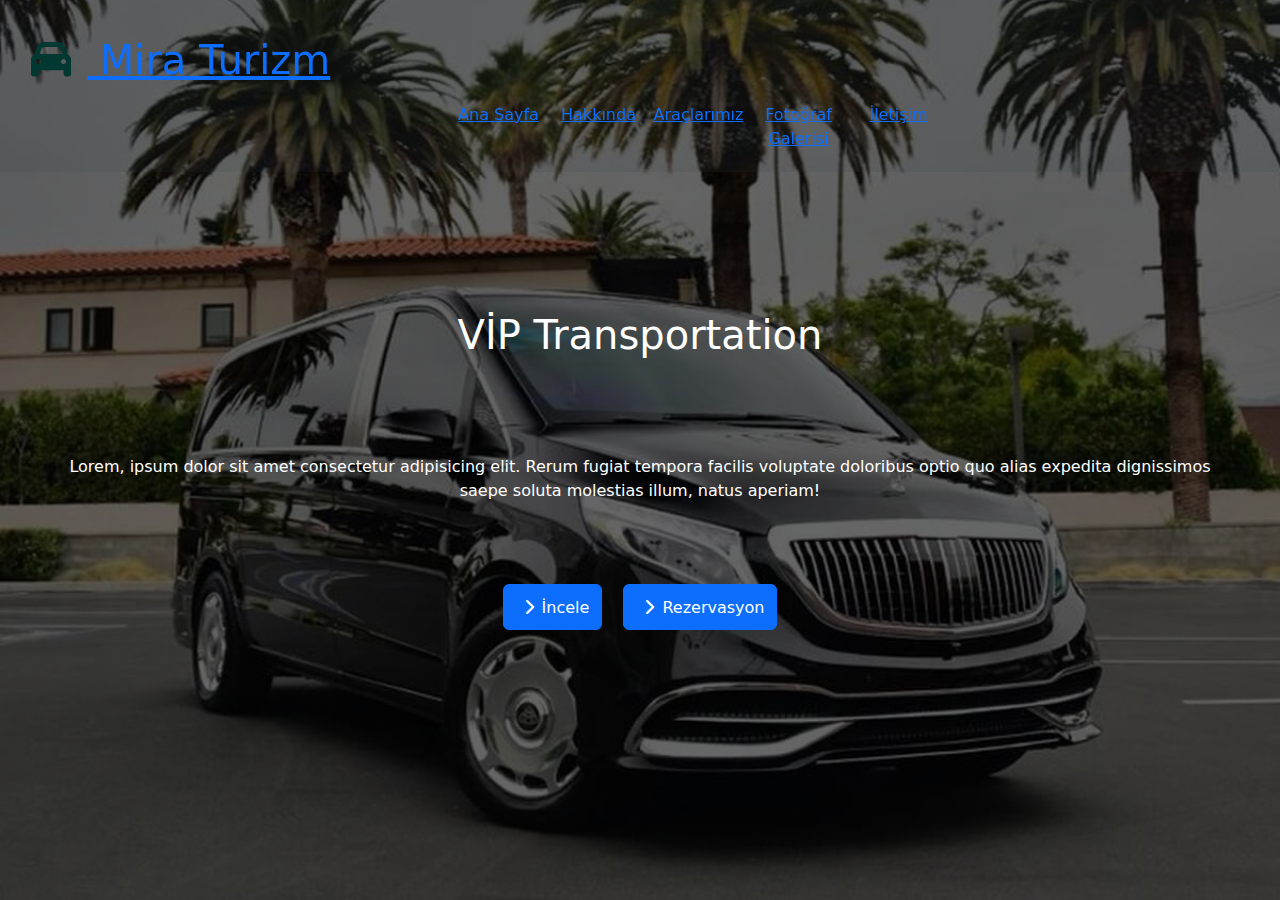
<file: index.html>
<!DOCTYPE html>
<html lang="en">
  <head>
    <meta charset="UTF-8" />
    <meta name="viewport" content="width=device-width, initial-scale=1.0" />
    <link rel="stylesheet" href="site.css" />
    <link
      rel="stylesheet"
      href="https://cdnjs.cloudflare.com/ajax/libs/bootstrap/5.3.1/css/bootstrap.min.css"
    />
    <link
      rel="stylesheet"
      href="https://cdnjs.cloudflare.com/ajax/libs/font-awesome/6.4.2/css/all.min.css"
    />
    <title>Mira Turizm</title>
  </head>
  <body>
    <header id="header" class="bg-menu1 ">
      <div class="navbar flex-items">
        <h1 class="brand">
          <a href="/">
            <i class="fa-solid fa-car m-3" style="color: #013932;"></i>
              <span >Mira Turizm</span>
            </i>
          </a>
        </h1>
        <nav class="w-75">
          <ul id="top-menu" class="flex-items mr-2">
            <li class="flex-item menu-item"><a href="index.html">Ana Sayfa</a></li>
            <li class="flex-item menu-item"><a href="about.html">Hakkında</a></li>
            <li class="flex-item menu-item"><a href="cars.html">Araçlarımız</a></li>
            <li class="flex-item menu-item"><a href="photoGalery.html">Fotoğraf Galerisi</a></li>
            <li class="flex-item menu-item"><a href="contact.html">İletişim</a></li>
          </ul>
        </nav>
      </div>
    </header>
    <div class="content flex-items">
      <div class="content-inside">
        <h1 class="m-5">VİP Transportation</h1>
        <p class="p-5 flex-items">
          Lorem, ipsum dolor sit amet consectetur adipisicing elit. Rerum fugiat
          tempora facilis voluptate doloribus optio quo alias expedita
          dignissimos saepe soluta molestias illum, natus aperiam!
        </p>
        <a href="/" class="btn btn-primary m-2">
          <i class="fa-solid fa-chevron-right m-2"></i>İncele</a
        >
        <a href="/" class="btn btn-primary m-2">
          <i class="fa-solid fa-chevron-right m-2"></i>Rezervasyon</a
        >
      </div>
    </div>
   
    <script src="https://cdnjs.cloudflare.com/ajax/libs/bootstrap/5.3.1/js/bootstrap.bundle.min.js"></script>
  </body>
</html>
</file>
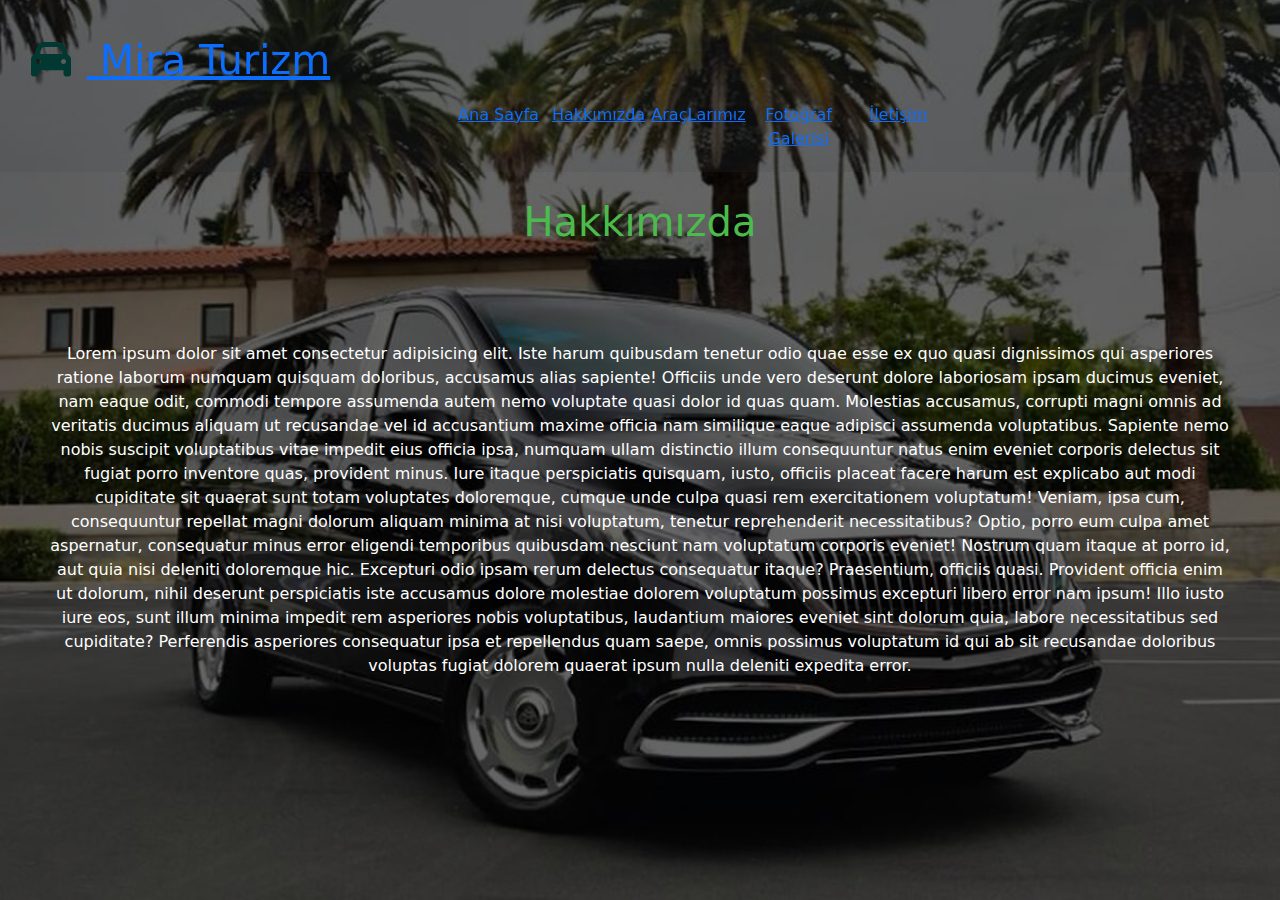
<file: about.html>
<!DOCTYPE html>
<html lang="en">
  <head>
    <meta charset="UTF-8" />
    <meta name="viewport" content="width=device-width, initial-scale=1.0" />
    <link rel="stylesheet" href="site.css" />
    <link
      rel="stylesheet"
      href="https://cdnjs.cloudflare.com/ajax/libs/bootstrap/5.3.1/css/bootstrap.min.css"
    />
    <link
      rel="stylesheet"
      href="https://cdnjs.cloudflare.com/ajax/libs/font-awesome/6.4.2/css/all.min.css"
    />
    <title>Mira Turizm</title>
  </head>
  <body>
    <header id="header" class="bg-menu1">
      <div class="navbar flex-items">
        <h1 class="brand">
          <a href="/">
            <i class="fa-solid fa-car m-3" style="color: #013932;"></i>
              <span >Mira Turizm</span>
            </i>
          </a>
        </h1>
        <nav class="w-75">
          <ul id="top-menu" class="flex-items mr-2">
            <li class="flex-item menu-item"><a href="index.html">Ana Sayfa</a></li>
            <li class="flex-item menu-item"><a href="about.html">Hakkımızda</a></li>
            <li class="flex-item menu-item"><a href="cars.html">AraçLarımız</a></li>
            <li class="flex-item menu-item"><a href="photoGalery.html">Fotoğraf Galerisi</a></li>
            <li class="flex-item menu-item"><a href="contact.html">İletişim</a></li>
          </ul>
        </nav>
      </div>
    </header>
     <div class="content flex-items">
      <div class="content-inside">
        <h1 class="m-5" id="about-color">Hakkımızda</h1>
        <p class="p-5 flex-items">
          Lorem ipsum dolor sit amet consectetur adipisicing elit. Iste harum quibusdam tenetur odio quae esse ex quo quasi dignissimos qui asperiores ratione laborum numquam quisquam doloribus, accusamus alias sapiente! Officiis unde vero deserunt dolore laboriosam ipsam ducimus eveniet, nam eaque odit, commodi tempore assumenda autem nemo voluptate quasi dolor id quas quam. Molestias accusamus, corrupti magni omnis ad veritatis ducimus aliquam ut recusandae vel id accusantium maxime officia nam similique eaque adipisci assumenda voluptatibus. Sapiente nemo nobis suscipit voluptatibus vitae impedit eius officia ipsa, numquam ullam distinctio illum consequuntur natus enim eveniet corporis delectus sit fugiat porro inventore quas, provident minus. Iure itaque perspiciatis quisquam, iusto, officiis placeat facere harum est explicabo aut modi cupiditate sit quaerat sunt totam voluptates doloremque, cumque unde culpa quasi rem exercitationem voluptatum! Veniam, ipsa cum, consequuntur repellat magni dolorum aliquam minima at nisi voluptatum, tenetur reprehenderit necessitatibus? Optio, porro eum culpa amet aspernatur, consequatur minus error eligendi temporibus quibusdam nesciunt nam voluptatum corporis eveniet! Nostrum quam itaque at porro id, aut quia nisi deleniti doloremque hic. Excepturi odio ipsam rerum delectus consequatur itaque? Praesentium, officiis quasi. Provident officia enim ut dolorum, nihil deserunt perspiciatis iste accusamus dolore molestiae dolorem voluptatum possimus excepturi libero error nam ipsum! Illo iusto iure eos, sunt illum minima impedit rem asperiores nobis voluptatibus, laudantium maiores eveniet sint dolorum quia, labore necessitatibus sed cupiditate? Perferendis asperiores consequatur ipsa et repellendus quam saepe, omnis possimus voluptatum id qui ab sit recusandae doloribus voluptas fugiat dolorem quaerat ipsum nulla deleniti expedita error.
        </p>
      
      </div>
    </div>
        
       
    <script src="https://cdnjs.cloudflare.com/ajax/libs/bootstrap/5.3.1/js/bootstrap.bundle.min.js"></script>
      
    </body>
</file>
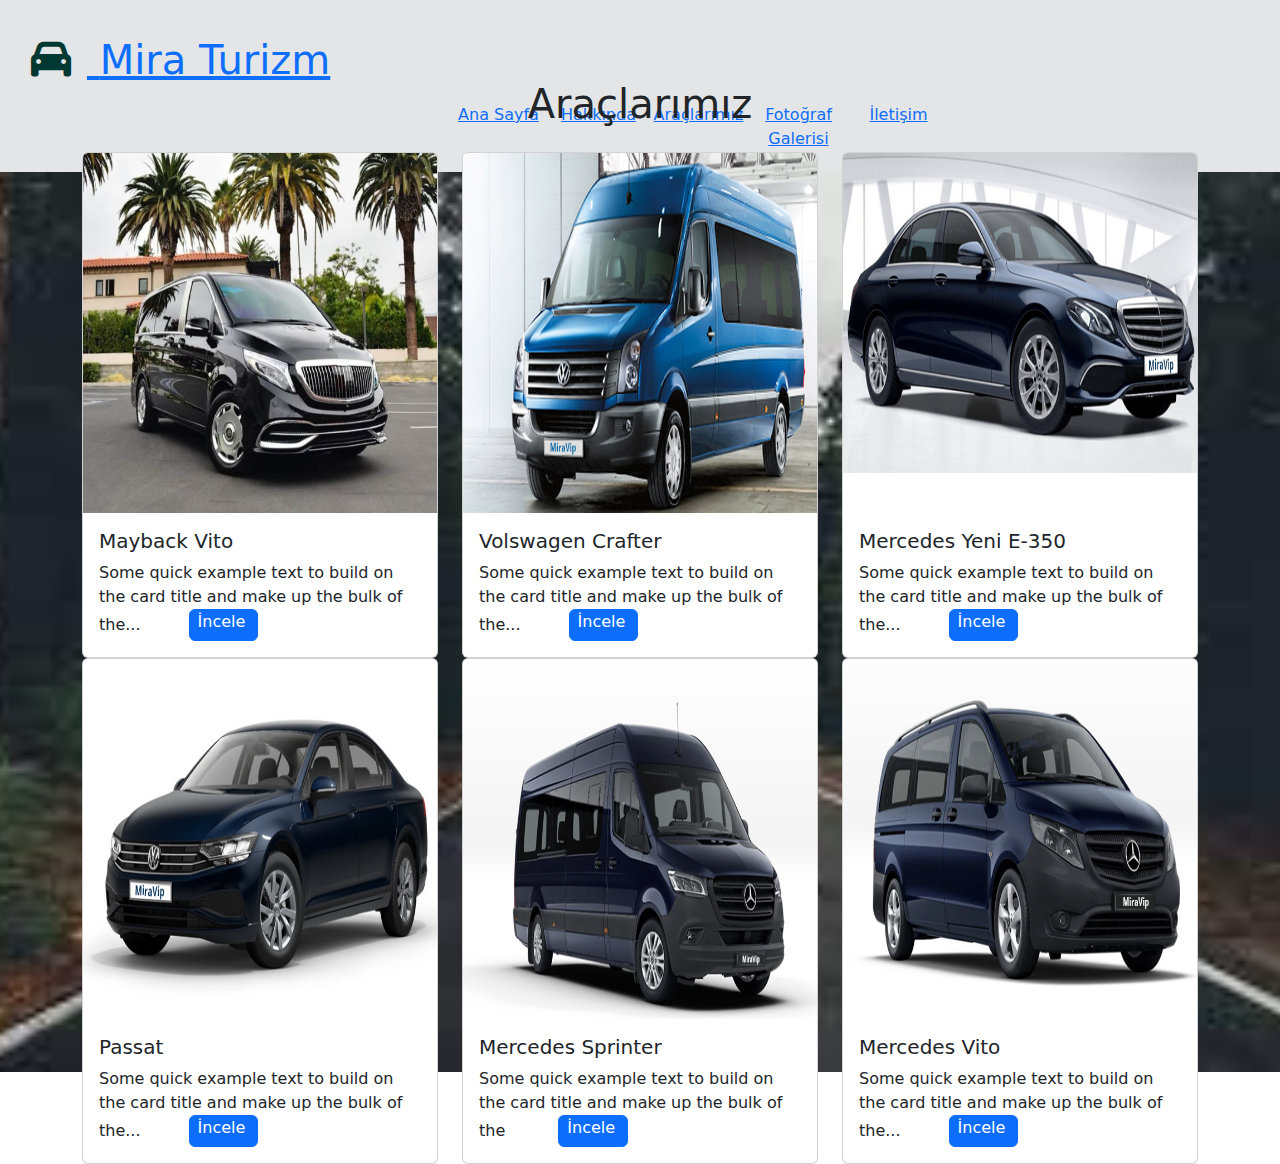
<file: cars.html>
<!DOCTYPE html>
<html lang="en">
  <head>
    <meta charset="UTF-8" />
    <meta name="viewport" content="width=device-width, initial-scale=1.0" />
    <link rel="stylesheet" href="site.css" />
    <link
      rel="stylesheet"
      href="https://cdnjs.cloudflare.com/ajax/libs/bootstrap/5.3.1/css/bootstrap.min.css"
    />
    <link
      rel="stylesheet"
      href="https://cdnjs.cloudflare.com/ajax/libs/font-awesome/6.4.2/css/all.min.css"
    />
    <title>Mira Turizm</title>
  </head>
  <body>
    <header id="header-cars" class="bg-menu1">
      <div class="navbar flex-items">
        <h1 class="brand">
          <a href="/">
            <i class="fa-solid fa-car m-3" style="color: #013932;"></i>
              <span >Mira Turizm</span>
            </i>
          </a>
        </h1>
        <nav class="w-75">
          <ul id="top-menu" class="flex-items mr-2 ">
            <li class="flex-item menu-item"><a href="index.html">Ana Sayfa</a></li>
            <li class="flex-item menu-item"><a href="about.html">Hakkında</a></li>
            <li class="flex-item menu-item"><a href="cars.html">Araçlarımız</a></li>
            <li class="flex-item menu-item"><a href="photoGalery.html">Fotoğraf Galerisi</a></li>
            <li class="flex-item menu-item"><a href="contact.html">İletişim</a></li>
          </ul>
        </nav>
      </div>
    </header>
    <div class="content-other flex-items">
<!-- araçlarım kısmı -->
      <div class="container my-4 ">
            <h1 class="text-center pb-3 my-text1">Araçlarımız</h1>
            <div class="row row-cols-lg-3  row-cols-md-2 row-cols-sm-1 row-cols-2  ">
                <div class="col">
                    <div class="card">
                        <img src="image/1685718600_mercedes-benz-maybach.jpeg" class="card-img-top  card-img-top-my" alt="...">
                        <div class="card-body">
                            <h5 class="card-title">Mayback Vito</h5>
                            <p class="card-text">Some quick example text to build on the card title and make up the bulk
                                of the<span>...</span><a href="#" class="btn mx-5 btn-primary pt-0 ps-2 ">İncele</a> </p>
  
                        </div>
                    </div>
                </div>
                <div class="col">
                    <div class="card">
                        <img src="image/crafter.jpg" class="card-img-top  card-img-top-my" alt="...">
                        <div class="card-body">
                            <h5 class="card-title">Volswagen Crafter</h5>
                            <p class="card-text">Some quick example text to build on the card title and make up the bulk
                                of
                                the<span>...</span><a href="#" class="btn mx-5 btn-primary pt-0 ps-2">İncele</a> </p>
  
                        </div>
                    </div>
                </div>
                <div class="col">
                    <div class="card">
                        <img src="image/e350.jpg" class="card-img-top  card-img-top-my" alt="...">
                        <div class="card-body">
                            <h5 class="card-title">Mercedes Yeni E-350</h5>
                            <p class="card-text">Some quick example text to build on the card title and make up the bulk
                                of
                                the<span>...</span><a href="#" class="btn mx-5 btn-primary pt-0 ps-2">İncele</a> </p>
  
                        </div>
                    </div>
                </div>
                <div class="col">
                    <div class="card">
                        <img src="image/passat.jpg" class="card-img-top  card-img-top-my" alt="...">
                        <div class="card-body">
                            <h5 class="card-title">Passat</h5>
                            <p class="card-text">Some quick example text to build on the card title and make up the bulk
                                of
                                the<span>...</span><a href="#" class="btn mx-5 btn-primary pt-0 ps-2">İncele</a> </p>
  
                        </div>
                    </div>
                </div>
                <div class="col">
                    <div class="card">
                        <img src="image/sprinter.jpg" class="card-img-top  card-img-top-my">
                        <div class="card-body">
                            <h5 class="card-title">Mercedes Sprinter</h5>
                            <p class="card-text">Some quick example text to build on the card title and make up the bulk
                                of the
                                 <a href="#" class="btn mx-5 btn-primary pt-0 ps-2">İncele</a>
                                 </p>
  
                        </div>
                    </div>
                </div>
                <div class="col">
                    <div class="card">
                        <img src="image/mvito.jpg" class="card-img-top card-img-top-my" alt="...">
                        <div class="card-body">
                            <h5 class="card-title">Mercedes Vito</h5>
                            <p class="card-text">Some quick example text to build on the card title and make up the bulk
                                of
                                the<span>...</span><a href="#" class="btn mx-5 btn-primary pt-0 ps-2">İncele</a> </p>
  
                        </div>
                    </div>
                </div>
            </div>
        </div>
            
    </div>
        
    <script src="https://cdnjs.cloudflare.com/ajax/libs/bootstrap/5.3.1/js/bootstrap.bundle.min.js"></script>
        
    </body>
</file>
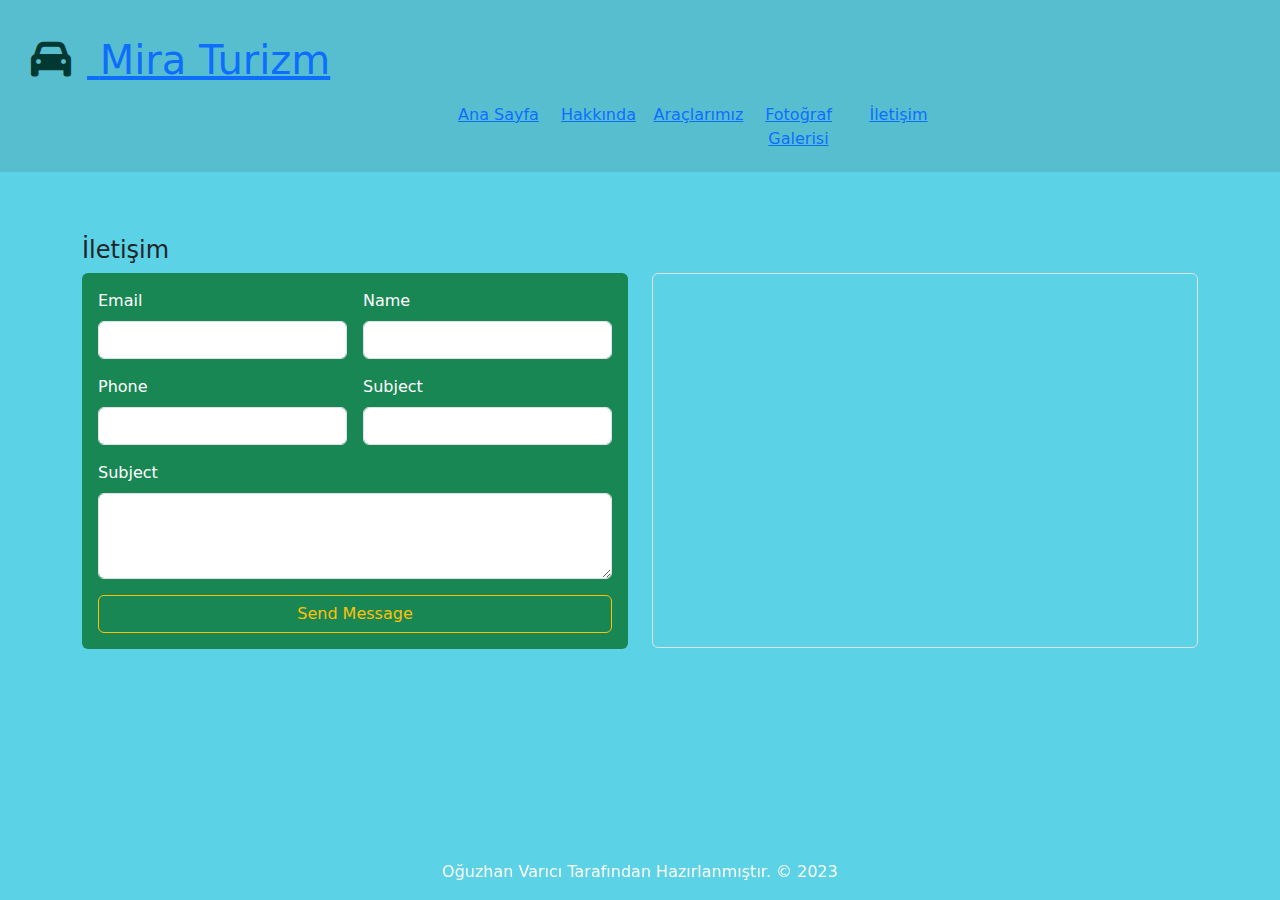
<file: contact.html>
<!DOCTYPE html>
<html lang="en">
  <head>
    <meta charset="UTF-8" />
    <meta name="viewport" content="width=device-width, initial-scale=1.0" />
    <link rel="stylesheet" href="site.css" />
    <link
      rel="stylesheet"
      href="https://cdnjs.cloudflare.com/ajax/libs/bootstrap/5.3.1/css/bootstrap.min.css"
    />
    <link
      rel="stylesheet"
      href="https://cdnjs.cloudflare.com/ajax/libs/font-awesome/6.4.2/css/all.min.css"
    />
    <title>Mira Turizm</title>
  </head>
  <body class="body">
    <header id="header-cars" class="bg-menu1">
      <div class="navbar flex-items">
        <h1 class="brand">
          <a href="/">
            <i class="fa-solid fa-car m-3" style="color: #013932;"></i>
              <span >Mira Turizm</span>
            </i>
          </a>
        </h1>
        <nav class="w-75">
          <ul id="top-menu" class="flex-items mr-2">
            <li class="flex-item menu-item"><a href="index.html">Ana Sayfa</a></li>
            <li class="flex-item menu-item"><a href="about.html">Hakkında</a></li>
            <li class="flex-item menu-item"><a href="cars.html">Araçlarımız</a></li>
            <li class="flex-item menu-item"><a href="photoGalery.html">Fotoğraf Galerisi</a></li>
            <li class="flex-item menu-item"><a href="contact.html">İletişim</a></li>
          </ul>
        </nav>
      </div>
    </header>
     <div class="container mt-5 pt-3">
            <h1 class="fs-4">İletişim</h1>
            <!-- .row>.col-lg-6.col-6*2 -->
            <div class="row mb-3">
                <div class="col-lg-6 col-12">
                    <form class="bg-success p-3 rounded-2 text-white">
                        <div class="row g-3">
                            <div class="col-sm-6 col-12">
                                <label class="form-label">Email</label>
                                <input class="form-control" type="email">
                            </div>
                            <div class="col-sm-6 col-12">
                                <label class="form-label">Name</label>
                                <input class="form-control" type="text">
                            </div>
                            <div class="col-sm-6 col-12">
                                <label class="form-label">Phone</label>
                                <input class="form-control" type="tel">
                            </div>
                            <div class="col-sm-6 col-12">
                                <label class="form-label">Subject</label>
                                <input class="form-control" type="text">
                            </div>
                            <div class="col-12">
                                <label class="form-label">Subject</label>
                                <textarea class="form-control" rows="3"></textarea>
                            </div>
                            <div class="col-12 d-grid">
                                <input type="submit" class="btn btn-outline-warning" value="Send Message" />
                            </div>
                        </div>
                    </form>
                   
                </div>
                <div class="col-lg-6 col-12 mt-3 mt-lg-0">
                    <iframe class="rounded-2 border p-1 w-100"
                        src="https://www.google.com/maps/embed?pb=!1m18!1m12!1m3!1d12029.23116900144!2d29.02509236310419!3d41.084121165146335!2m3!1f0!2f0!3f0!3m2!1i1024!2i768!4f13.1!3m3!1m2!1s0x14cab605ecb18f53%3A0x7b69efd8c9f91bce!2zRXRpbGVyLCAzNDMzNyBCZcWfaWt0YcWfL8Swc3RhbmJ1bA!5e0!3m2!1str!2str!4v1695487883253!5m2!1str!2str"
                         height="375" style="border:0;" allowfullscreen="" loading="lazy"
                        referrerpolicy="no-referrer-when-downgrade">
                    </iframe>
                </div>
            </div>
        </div>

        <!--FOOTER-->
        <div class="bg-menu py-3 text-white fixed-bottom">
            <div class="container text-center">
                <span>Oğuzhan Varıcı Tarafından Hazırlanmıştır. &copy; 2023</span>
            </div>
        </div>
    </div>

   
    <script src="https://cdnjs.cloudflare.com/ajax/libs/bootstrap/5.3.1/js/bootstrap.bundle.min.js"></script>
  </body>
</html>
</file>
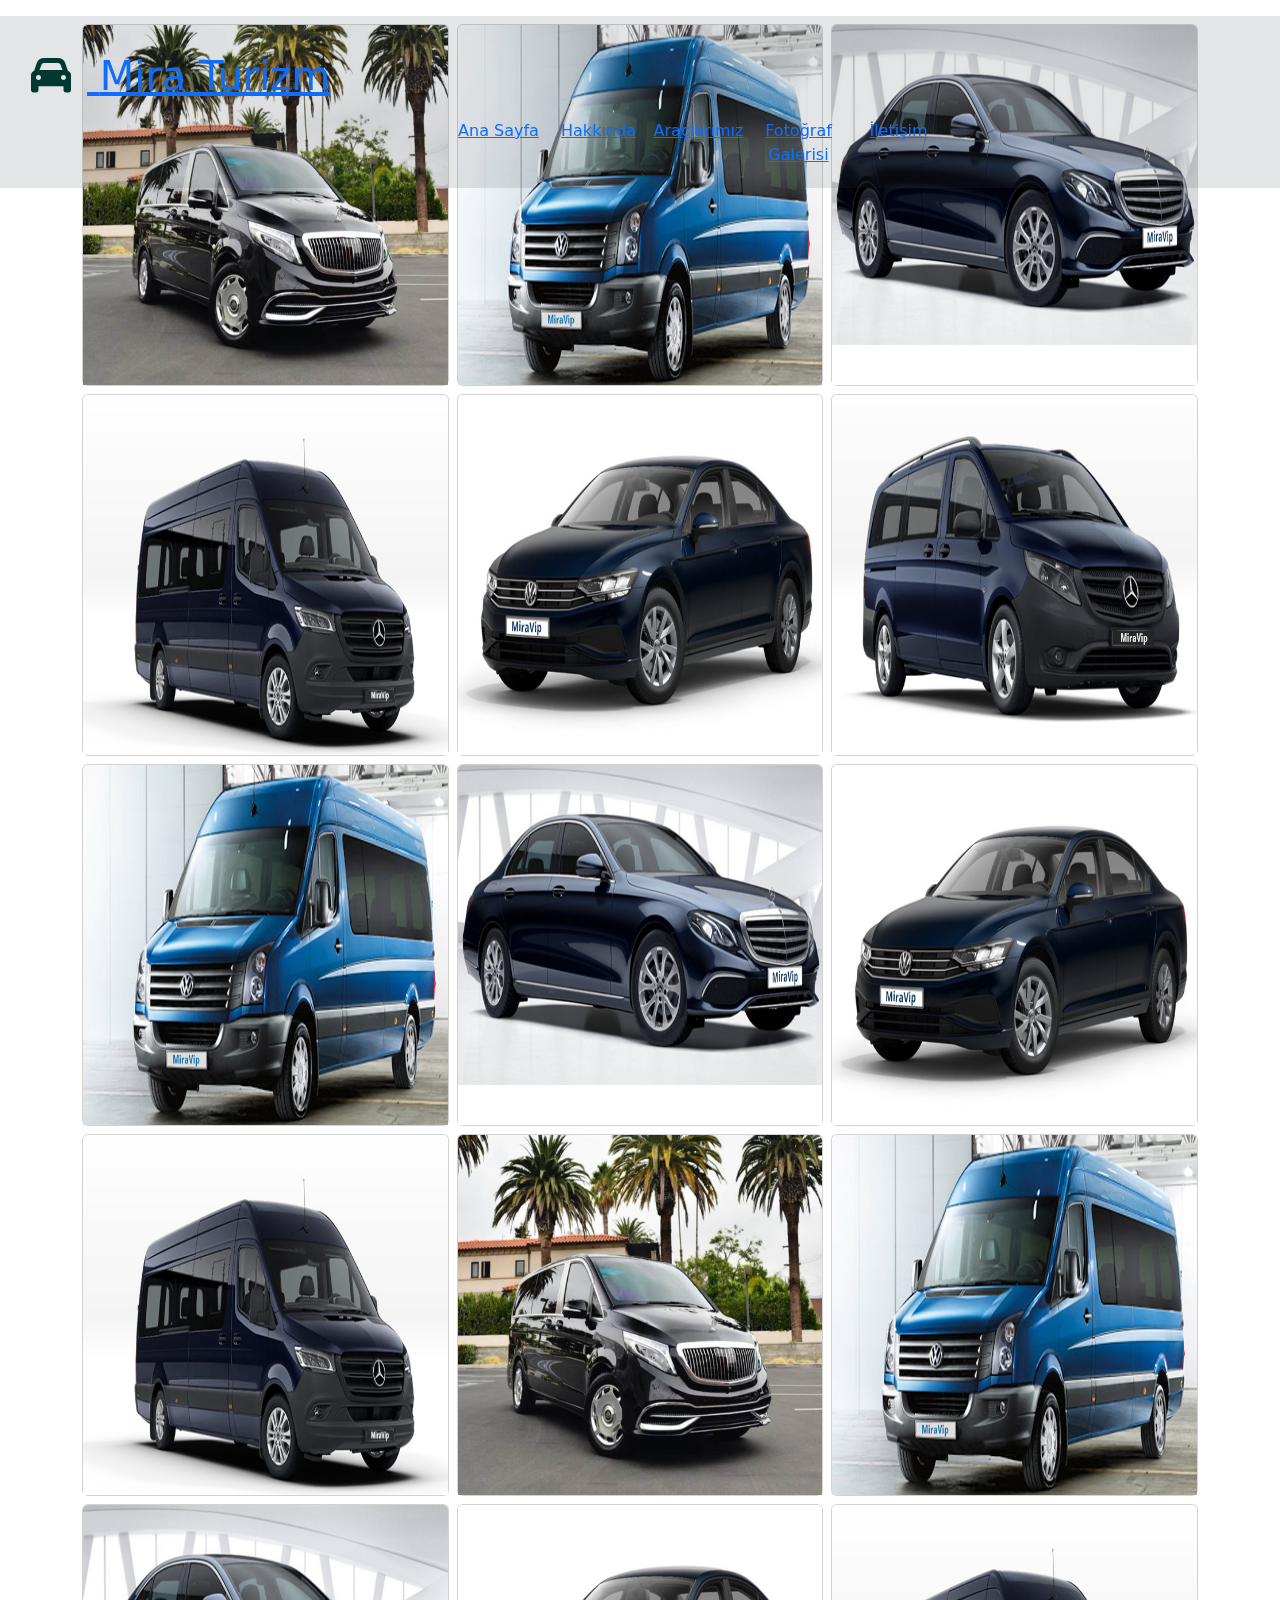
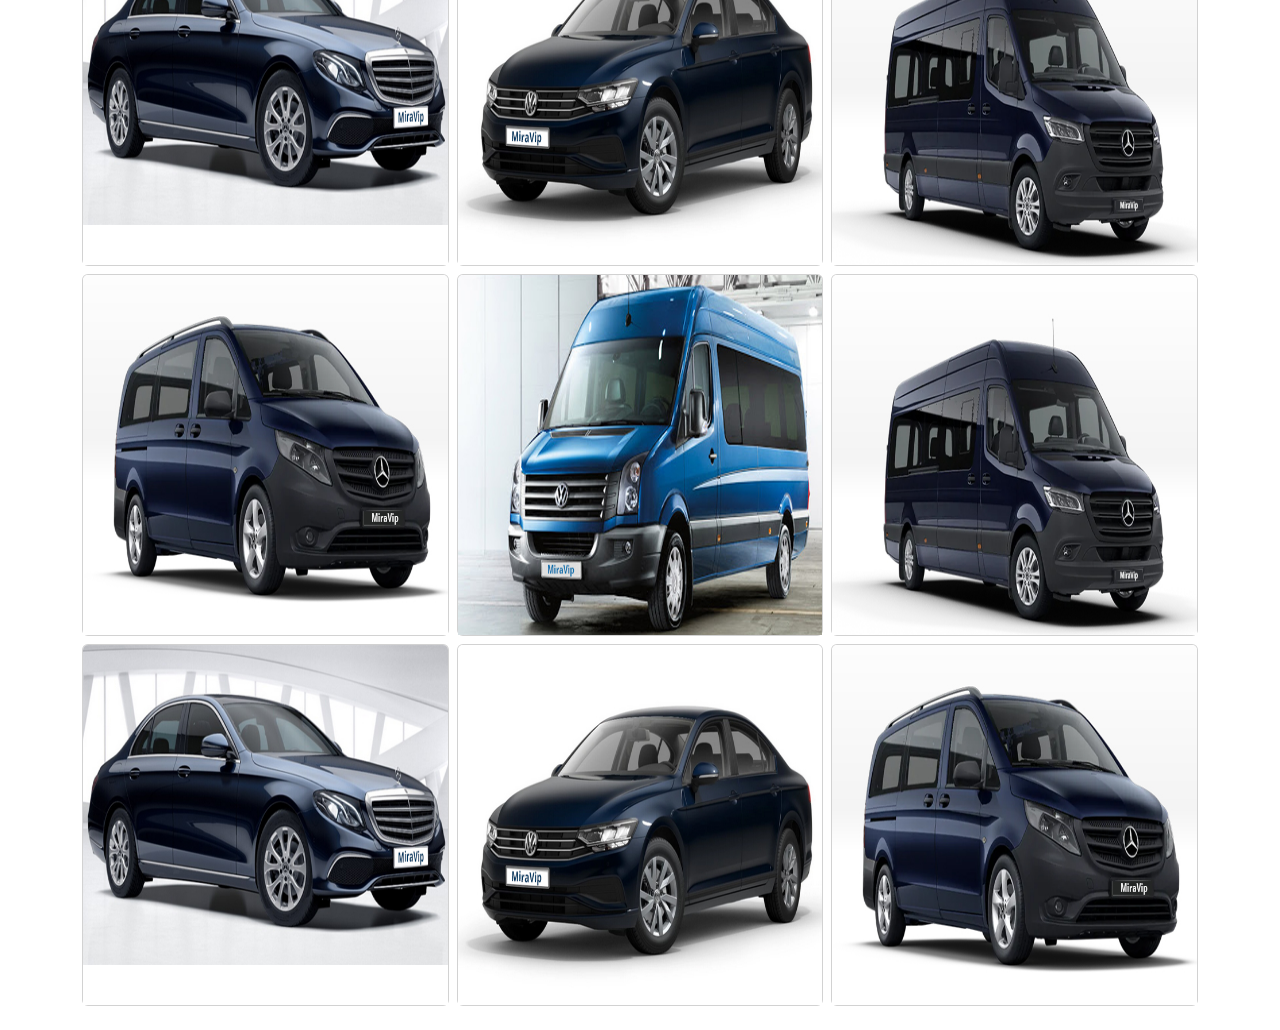
<file: photoGalery.html>
<!DOCTYPE html>
<html lang="en">
  <head>
    <meta charset="UTF-8" />
    <meta name="viewport" content="width=device-width, initial-scale=1.0" />
    <link rel="stylesheet" href="site.css" />
    <link
      rel="stylesheet"
      href="https://cdnjs.cloudflare.com/ajax/libs/bootstrap/5.3.1/css/bootstrap.min.css"
    />
    <link
      rel="stylesheet"
      href="https://cdnjs.cloudflare.com/ajax/libs/font-awesome/6.4.2/css/all.min.css"
    />
    <title>Mira Turizm</title>
  </head>
  <body>
    <header id="header" class=" bg-menu1">
      <div class="navbar flex-items">
        <h1 class="brand">
          <a href="/">
            <i class="fa-solid fa-car m-3" style="color: #013932;"></i>
              <span >Mira Turizm</span>
            </i>
          </a>
        </h1>
        <nav class="w-75">
          <ul id="top-menu" class="flex-items mr-2">
            <li class="flex-item menu-item"><a href="index.html">Ana Sayfa</a></li>
            <li class="flex-item menu-item"><a href="about.html">Hakkında</a></li>
            <li class="flex-item menu-item"><a href="cars.html">Araçlarımız</a></li>
            <li class="flex-item menu-item"><a href="/">Fotoğraf Galerisi</a></li>
            <li class="flex-item menu-item"><a href="contact.html">İletişim</a></li>
          </ul>
        </nav>
      </div>
    </header>
       <div class="container my-4 ">
            <div class="row row-cols-lg-3  row-cols-md-2 row-cols-sm-1 row-cols-1 g-2">
                <div class="col">
                    <div class="card">
                        <img src="image/1685718600_mercedes-benz-maybach.jpeg" class="card-img-top  card-img-top-my" alt="...">
                    </div>
                </div>
                <div class="col">
                    <div class="card">
                        <img src="image/crafter.jpg" class="card-img-top  card-img-top-my" alt="...">
                      
                    </div>
                </div>
                <div class="col">
                    <div class="card">
                        <img src="image/e350.jpg" class="card-img-top  card-img-top-my" alt="...">
                   
                    </div>
                </div>
                  <div class="col">
                    <div class="card">
                        <img src="image/sprinter.jpg" class="card-img-top  card-img-top-my">
                        
                    </div>
                </div>
                <div class="col">
                    <div class="card">
                        <img src="image/passat.jpg" class="card-img-top  card-img-top-my" alt="...">
                      
                    </div>
                </div>
              
                <div class="col">
                    <div class="card">
                        <img src="image/mvito.jpg" class="card-img-top card-img-top-my" alt="...">
                    </div>
                </div>
                <div class="col">
                    <div class="card">
                        <img src="image/crafter.jpg" class="card-img-top  card-img-top-my" alt="...">
                      
                    </div>
                </div>
                <div class="col">
                    <div class="card">
                        <img src="image/e350.jpg" class="card-img-top  card-img-top-my" alt="...">
                   
                    </div>
                </div>
                <div class="col">
                    <div class="card">
                        <img src="image/passat.jpg" class="card-img-top  card-img-top-my" alt="...">
                      
                    </div>
                </div>
                <div class="col">
                    <div class="card">
                        <img src="image/sprinter.jpg" class="card-img-top  card-img-top-my">
                        
                    </div>
                </div>
                 <div class="col">
                    <div class="card">
                        <img src="image/1685718600_mercedes-benz-maybach.jpeg" class="card-img-top  card-img-top-my" alt="...">
                    </div>
                </div>
                <div class="col">
                    <div class="card">
                        <img src="image/crafter.jpg" class="card-img-top  card-img-top-my" alt="...">
                      
                    </div>
                </div>
                <div class="col">
                    <div class="card">
                        <img src="image/e350.jpg" class="card-img-top  card-img-top-my" alt="...">
                   
                    </div>
                </div>
                <div class="col">
                    <div class="card">
                        <img src="image/passat.jpg" class="card-img-top  card-img-top-my" alt="...">
                      
                    </div>
                </div>
                <div class="col">
                    <div class="card">
                        <img src="image/sprinter.jpg" class="card-img-top  card-img-top-my">
                        
                    </div>
                </div>
                <div class="col">
                    <div class="card">
                        <img src="image/mvito.jpg" class="card-img-top card-img-top-my" alt="...">
                    </div>
                </div>
                <div class="col">
                    <div class="card">
                        <img src="image/crafter.jpg" class="card-img-top  card-img-top-my" alt="...">
                      
                    </div>
                </div>
                <div class="col">
                    <div class="card">
                        <img src="image/sprinter.jpg" class="card-img-top  card-img-top-my">
                        
                    </div>
                </div>
                <div class="col">
                    <div class="card">
                        <img src="image/e350.jpg" class="card-img-top  card-img-top-my" alt="...">
                   
                    </div>
                </div>
                <div class="col">
                    <div class="card">
                        <img src="image/passat.jpg" class="card-img-top  card-img-top-my" alt="...">
                      
                    </div>
                </div>
                
                <div class="col">
                    <div class="card">
                        <img src="image/mvito.jpg" class="card-img-top card-img-top-my" alt="...">
                    </div>
                </div>
            </div>
        </div>
            
    </div>
   
  
   
    <script src="https://cdnjs.cloudflare.com/ajax/libs/bootstrap/5.3.1/js/bootstrap.bundle.min.js"></script>
  </body>
</html>
</file>
<file: site.css>
@import url('https://fonts.googleapis.com/css2?family=Roboto:wght@300;400;700&display=swap');
* {
    margin: 0;
    padding: 0;
    box-sizing: border-box;
}
#header {
    
    position: fixed;
    z-index: 2;
    width: 100%;
    padding: 15px;
   
}
.body{
    background-color: #5CD2E6;
}
#header-cars {

    position: center;
    z-index: 2;
    width: 100%;
    padding: 15px;
}
.customer-desing{
    border-radius: 10px;
    color: green;
    background-color: rgb(rgba(49, 22, 42, 0.964));
    padding: 6px;
    display: flex;
    align-items: center;
    justify-content: center;

}
.navbar {
    align-items: center;
   
}
.flex-items {
    display: flex;
    justify-content: center;
   
}
.boyut{
    height: 200px;
    width: 200px;

   justify-content: flex-end;

}

.flex-item {
    display: flex;
    flex-direction: column;
    align-items: center;
    
}
.bg-menu1{
    background-color: rgba(57, 64, 73, 0.139);

}

.w-75 {
    width: 75%;
}
.w-100{
    width: 100%;
}
#top-menu {
    list-style-type: none;
    justify-content: flex-end;

}

.card-img-top-my {
    height: 40vh;
    /* object-fit: cover; */
    /* object-position: top left; */
}
.mr-2{
    margin-right: 4px;
}
.cars-bg{
    background-color: rgba(39, 158, 255, 0.252);
    height: 100%;
    width: 100%;
}
.menu-item {
    width: 100px;
    height: 30px;
    text-align: center;
    align-items: center;
   

}
.content {
    width: 100%;
    height: 100vh;
    flex-direction: column;
    justify-content: center;
    align-items: center;
    background-image: url('image/1685718600_mercedes-benz-maybach.jpeg');
    background-repeat: no-repeat;
    background-size: cover;
    background-position: center;
    position: relative;
}
.content-other {
    width: 100%;
    height: 100vh;
    flex-direction: column;
    justify-content: center;
    align-items: center;
    background-image: url('image/indir.jpeg');
    background-repeat: no-repeat;
    background-size: cover;
    background-position: center;
    position: relative;
}

.content::before {
    content: "";
    background-color: rgba(0, 0, 0, .6);
    position: absolute;
    top: 0;
    left: 0;
    width: 100%;
    height: 100%;
}
.mt-4{
    margin-top: 50px;
}
#about-color{
    color: rgb(75, 188, 75);
}

.content h1 {
    color: white;
}

.content p {
    margin: 25px auto;
    color: white;
}

.content-inside {
    z-index: 1;
    text-align: center;
}
</file>
